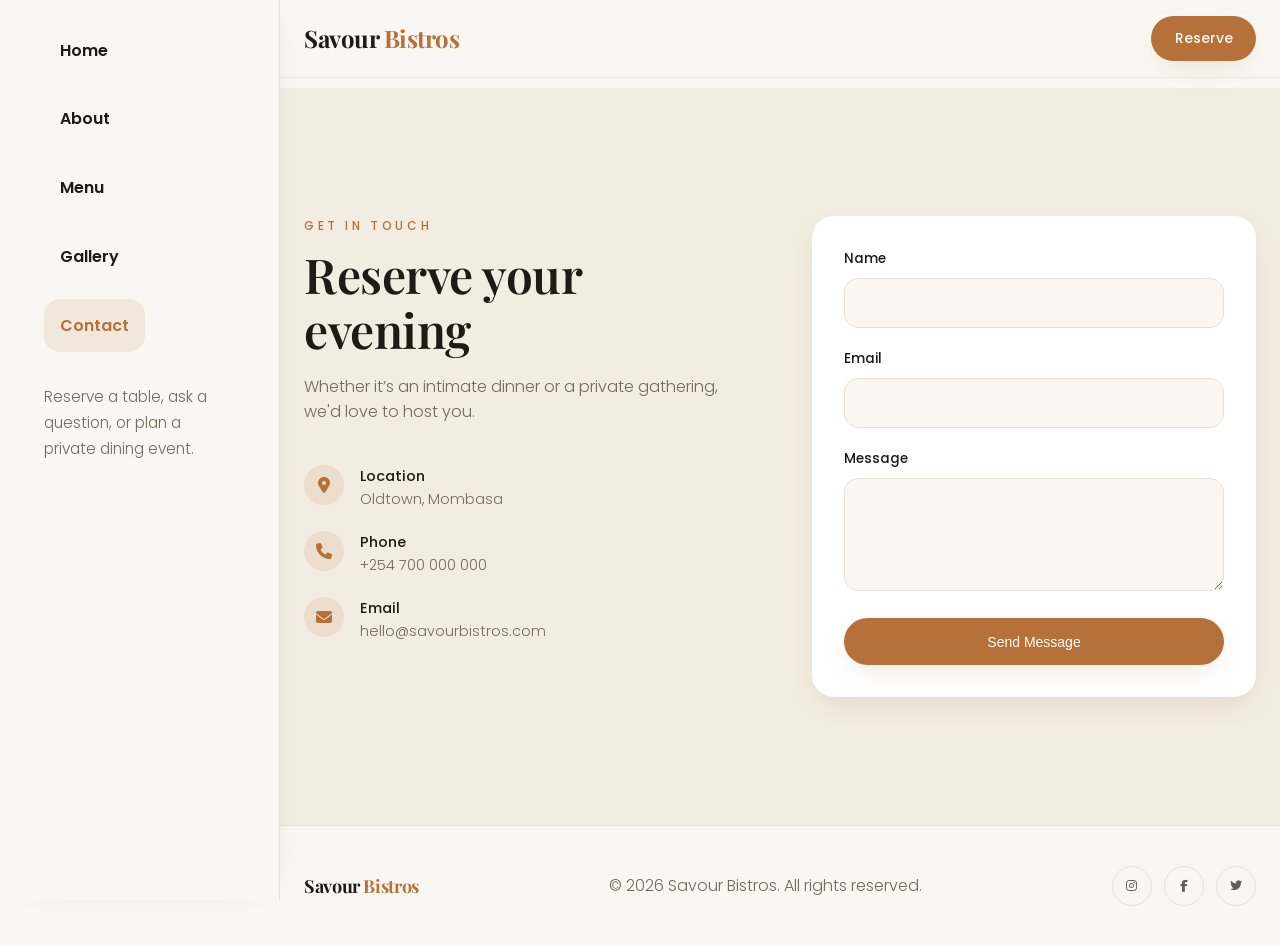
<file: contact.html>
<!doctype html>
<html lang="en">
<head>
  <meta charset="utf-8" />
  <meta name="viewport" content="width=device-width,initial-scale=1" />
  <title>Contact — Savour Bistros</title>
  <meta name="description" content="Contact Savour Bistros for reservations, questions, and private dining inquiries." />
  <link rel="preconnect" href="https://fonts.googleapis.com" />
  <link rel="preconnect" href="https://fonts.gstatic.com" crossorigin />
  <link rel="stylesheet" href="https://fonts.googleapis.com/css2?family=Playfair+Display:wght@500;600;700&family=Poppins:wght@300;400;500;600&display=swap" />
  <link rel="stylesheet" href="https://cdnjs.cloudflare.com/ajax/libs/font-awesome/6.5.1/css/all.min.css" crossorigin="anonymous" referrerpolicy="no-referrer" />
  <link rel="stylesheet" href="styles.css" />
</head>
<body>
  <header class="nav" id="nav">
    <div class="nav__inner container">
      <a href="index.html" class="logo">Savour <span>Bistros</span></a>
      <div class="nav__actions">
        <a href="contact.html" class="btn btn--primary nav__cta">Reserve</a>
        <button class="nav__toggle" id="navToggle" aria-label="Open menu" aria-expanded="false">
          <span></span><span></span><span></span>
        </button>
      </div>
    </div>
  </header>

  <aside class="side-nav" id="sideNav" aria-label="Secondary navigation">
    <div class="side-nav__inner container">
      <nav>
        <ul class="side-nav__links" id="sideNavLinks">
          <li><a href="index.html">Home</a></li>
          <li><a href="about.html">About</a></li>
          <li><a href="menu.html">Menu</a></li>
          <li><a href="gallery.html">Gallery</a></li>
          <li><a href="contact.html">Contact</a></li>
        </ul>
      </nav>
      <p class="side-nav__caption">Reserve a table, ask a question, or plan a private dining event.</p>
    </div>
  </aside>

  <main class="page-content">
    <section class="section section--alt">
      <div class="container contact">
        <div class="reveal">
          <p class="eyebrow">Get in touch</p>
          <h2>Reserve your evening</h2>
          <p class="muted">Whether it’s an intimate dinner or a private gathering, we'd love to host you.</p>
          <ul class="contact__list">
            <li><span class="ico"><i class="fa-solid fa-location-dot" aria-hidden="true"></i></span><div><strong>Location</strong><p>Oldtown, Mombasa</p></div></li>
            <li><span class="ico"><i class="fa-solid fa-phone" aria-hidden="true"></i></span><div><strong>Phone</strong><p>+254 700 000 000</p></div></li>
            <li><span class="ico"><i class="fa-solid fa-envelope" aria-hidden="true"></i></span><div><strong>Email</strong><p>hello@savourbistros.com</p></div></li>
          </ul>
        </div>
        <form class="form reveal" id="contactForm">
          <div class="field"><label for="name">Name</label><input id="name" required /></div>
          <div class="field"><label for="email">Email</label><input id="email" type="email" required /></div>
          <div class="field"><label for="message">Message</label><textarea id="message" rows="4" required></textarea></div>
          <button type="submit" class="btn btn--primary btn--block" id="submitBtn">Send Message</button>
        </form>
      </div>
    </section>
  </main>

  <footer class="footer">
    <div class="container footer__inner">
      <p class="logo logo--sm">Savour <span>Bistros</span></p>
      <p class="muted">© <span id="year"></span> Savour Bistros. All rights reserved.</p>
      <div class="socials">
        <a href="#" aria-label="Instagram"><i class="fa-brands fa-instagram" aria-hidden="true"></i></a>
        <a href="#" aria-label="Facebook"><i class="fa-brands fa-facebook-f" aria-hidden="true"></i></a>
        <a href="#" aria-label="Twitter"><i class="fa-brands fa-twitter" aria-hidden="true"></i></a>
      </div>
    </div>
  </footer>

  <script src="script.js"></script>
</body>
</html>
</file>
<file: styles.css>
:root {
  --bg: #faf7f2;
  --fg: #1e1a16;
  --muted: #76685b;
  --card: #ffffff;
  --border: #e9e1d6;
  --primary: #b6713a;
  --primary-dark: #94581f;
  --primary-fg: #fffaf3;
  --shadow-soft: 0 10px 30px -12px rgba(148, 88, 31, 0.25);
  --shadow-elegant: 0 25px 50px -20px rgba(148, 88, 31, 0.4);
  --radius: 14px;
  --radius-lg: 22px;
  --font-display: "Playfair Display", Georgia, serif;
  --font-sans: "Poppins", system-ui, -apple-system, sans-serif;
}
/* ---------- Base ---------- */
* { box-sizing: border-box; margin: 0; padding: 0; }
html { scroll-behavior: smooth; }
body {
  font-family: var(--font-sans);
  font-weight: 300;
  background: var(--bg);
  color: var(--fg);
  line-height: 1.6;
  -webkit-font-smoothing: antialiased;
}
img { display: block; max-width: 100%; height: auto; }
a { color: inherit; text-decoration: none; }
h1, h2, h3 { font-family: var(--font-display); font-weight: 600; letter-spacing: -0.01em; line-height: 1.15; }
h2 { font-size: clamp(2rem, 4vw, 3rem); }
h3 { font-size: 1.25rem; }
.container { max-width: 1200px; margin: 0 auto; padding: 0 1.5rem; }
.section { padding: 6rem 0; }
.section--alt { background: #f3ece1; }
.section__head { max-width: 38rem; margin: 0 auto 4rem; text-align: center; }
.section__head h2 { margin-top: 0.75rem; }
.section__head p { margin-top: 1rem; }
.muted { color: var(--muted); }
.eyebrow {
  font-size: 0.75rem;
  letter-spacing: 0.3em;
  text-transform: uppercase;
  color: var(--primary);
  font-weight: 500;
}
.eyebrow--light { color: rgba(255,255,255,0.8); letter-spacing: 0.4em; }
/* ---------- Buttons ---------- */
.btn {
  display: inline-flex; align-items: center; justify-content: center;
  padding: 0.9rem 1.75rem;
  border-radius: 999px;
  font-size: 0.875rem; font-weight: 500;
  border: 1px solid transparent;
  cursor: pointer;
  transition: transform 0.25s ease, box-shadow 0.25s ease, background 0.25s ease;
}
.btn--primary { background: var(--primary); color: var(--primary-fg); box-shadow: var(--shadow-soft); }
.btn--primary:hover { background: var(--primary-dark); transform: translateY(-2px); box-shadow: var(--shadow-elegant); }
.btn--ghost { background: transparent; color: #fff; border-color: rgba(255,255,255,0.4); backdrop-filter: blur(4px); }
.btn--ghost:hover { background: rgba(255,255,255,0.1); }
.btn--block { width: 100%; }
/* ---------- Nav ---------- */
.nav {
  position: fixed; top: 0; left: 0; right: 0; z-index: 60;
  backdrop-filter: blur(10px);
  background: rgba(250, 247, 242, 0.95);
  border-bottom: 1px solid rgba(233, 225, 214, 0.6);
  transition: background 0.3s;
}
.nav__inner { display: flex; align-items: center; justify-content: space-between; padding: 1rem 1.5rem; }
.nav__actions { display: flex; gap: 1rem; align-items: center; }
.logo { font-family: var(--font-display); font-size: 1.5rem; font-weight: 700; letter-spacing: -0.02em; }
.logo span { color: var(--primary); }
.logo--sm { font-size: 1.125rem; }
.nav__cta { padding: 0.65rem 1.4rem; }
.nav__toggle {
  display: flex; flex-direction: column; gap: 5px;
  background: none; border: none; cursor: pointer; padding: 0.5rem;
}
.nav__toggle span {
  width: 22px;
  height: 2px;
  background: var(--fg);
  transition: 0.3s;
}
.side-nav {
  position: fixed;
  inset: 0 auto 0 0;
  top: 0;
  left: 0;
  bottom: 0;
  width: 280px;
  padding: 1.5rem 1.25rem 1.25rem;
  background: rgba(250, 247, 242, 0.98);
  border-right: 1px solid var(--border);
  box-shadow: 4px 0 32px -24px rgba(30, 26, 22, 0.25);
  transform: translateX(-100%);
  transition: transform 0.28s ease;
  z-index: 70;
  overflow-y: auto;
}
.side-nav.open { transform: translateX(0); }
.side-nav__inner { display: flex; flex-direction: column; gap: 2rem; min-height: 100%; }
.side-nav__links { display: flex; flex-direction: column; gap: 1rem; list-style: none; padding: 0; margin: 0; }
.side-nav__links a {
  display: inline-flex;
  font-size: 1rem;
  font-weight: 600;
  color: var(--fg);
  padding: 0.85rem 1rem;
  border-radius: 1rem;
  transition: background 0.2s, color 0.2s;
}
.side-nav__links a:hover,
.side-nav__links a.active {
  background: rgba(182, 113, 58, 0.12);
  color: var(--primary);
}
.side-nav__caption {
  color: var(--muted);
  line-height: 1.7;
  font-size: 0.95rem;
}
.page-content { padding-top: 88px; }
.hero { min-height: calc(100vh - 88px); }

@media (min-width: 980px) {
  /* Desktop: reserve space for persistent side navigation */
  .page-content { margin-left: 280px; }
  .nav { left: 280px; right: 0; }
  .side-nav { transform: translateX(0); }
  .nav__toggle { display: none; }
  .footer { margin-left: 280px; }
}
.home-preview__grid { display: grid; gap: 1.5rem; }
.card {
  background: var(--card);
  padding: 2rem;
  border-radius: var(--radius-lg);
  box-shadow: var(--shadow-soft);
}
.card h2 { margin-bottom: 1rem; }
.card p { color: var(--muted); line-height: 1.8; }
@media (min-width: 720px) {
  .home-preview__grid { grid-template-columns: repeat(2, minmax(0, 1fr)); }
}
@media (min-width: 980px) {
  .page-content { margin-left: 280px; }
  .nav { left: 280px; right: 0; }
  .side-nav { transform: translateX(0); }
  .nav__toggle { display: none; }
  .hero { min-height: calc(100vh - 88px); }
}
@media (max-width: 860px) {
  .side-nav { width: min(320px, 100%); }
}
/* ---------- Hero ---------- */
.hero { position: relative; height: 100vh; min-height: 600px; overflow: hidden; display: grid; place-items: center; }
.hero__bg {
  position: absolute; inset: 0; width: 100%; height: 100%;
  object-fit: cover;
  animation: zoom 14s ease-out forwards;
}
.hero__overlay {
  position: absolute; inset: 0;
  background: linear-gradient(180deg, rgba(20,15,10,0.35) 0%, rgba(20,15,10,0.85) 100%);
}
.hero__content { position: relative; text-align: center; color: #fff; padding: 0 1.5rem; max-width: 900px; }
.hero__content h1 {
  font-size: clamp(2.5rem, 7vw, 5.5rem);
  margin-top: 1.25rem;
  text-wrap: balance;
}
.hero__lede { margin: 1.5rem auto 0; max-width: 36rem; font-size: 1.125rem; color: rgba(255,255,255,0.85); }
.hero__actions { display: flex; flex-wrap: wrap; gap: 1rem; justify-content: center; margin-top: 2.5rem; }
@keyframes zoom { from { transform: scale(1); } to { transform: scale(1.1); } }
/* ---------- About ---------- */
.about { display: grid; gap: 3rem; grid-template-columns: 1fr; align-items: center; }
.about__image { position: relative; }
.about__image img { border-radius: var(--radius-lg); aspect-ratio: 1/1; object-fit: cover; box-shadow: var(--shadow-elegant); }
.about__badge {
  position: absolute; bottom: -1.5rem; right: -1rem;
  background: var(--primary); color: var(--primary-fg);
  padding: 1.25rem 1.75rem; border-radius: var(--radius);
  box-shadow: var(--shadow-soft);
  display: none;
}
.about__badge .num { font-family: var(--font-display); font-size: 2rem; font-weight: 600; line-height: 1; }
.about__badge .lbl { font-size: 0.7rem; text-transform: uppercase; letter-spacing: 0.15em; opacity: 0.85; margin-top: 0.25rem; }
.about__text h2 { margin-top: 0.75rem; }
.about__text p { color: var(--muted); margin-top: 1rem; }
.link-arrow {
  display: inline-flex; align-items: center; gap: 0.4rem;
  margin-top: 1.5rem; color: var(--primary); font-weight: 500; font-size: 0.9rem;
  transition: gap 0.25s;
}
.link-arrow:hover { gap: 0.75rem; }
/* ---------- Menu ---------- */
.menu-grid { display: grid; gap: 2rem; grid-template-columns: 1fr; }
.dish {
  background: var(--card);
  border-radius: var(--radius-lg);
  overflow: hidden;
  box-shadow: var(--shadow-soft);
  transition: transform 0.35s, box-shadow 0.35s;
}
.dish:hover { transform: translateY(-8px); box-shadow: var(--shadow-elegant); }
.dish__img { aspect-ratio: 1/1; overflow: hidden; }
.dish__img img { width: 100%; height: 100%; object-fit: cover; transition: transform 0.7s; }
.dish:hover .dish__img img { transform: scale(1.1); }
.dish__body { padding: 1.5rem; }
.dish__row { display: flex; justify-content: space-between; align-items: baseline; gap: 1rem; }
.dish__body p { color: var(--muted); font-size: 0.9rem; margin-top: 0.5rem; }
.price { color: var(--primary); font-weight: 500; }
/* ---------- Gallery ---------- */
.gallery { display: grid; grid-template-columns: repeat(2, 1fr); gap: 1rem; }
.gallery__item { overflow: hidden; border-radius: var(--radius-lg); aspect-ratio: 1/1; }
.gallery__item img { width: 100%; height: 100%; object-fit: cover; transition: transform 0.7s; }
.gallery__item:hover img { transform: scale(1.1); }
/* ---------- Contact ---------- */
.contact { display: grid; gap: 3rem; grid-template-columns: 1fr; }
.contact h2 { margin-top: 0.75rem; }
.contact > div > .muted { margin-top: 1rem; }
.contact__list { list-style: none; margin-top: 2.5rem; display: grid; gap: 1.25rem; }
.contact__list li { display: flex; gap: 1rem; align-items: flex-start; }
.contact__list .ico {
  width: 2.5rem; height: 2.5rem; flex-shrink: 0;
  display: grid; place-items: center;
  background: rgba(182,113,58,0.12); color: var(--primary);
  border-radius: 999px; font-size: 1rem;
}
.contact__list strong { display: block; font-weight: 500; font-size: 0.9rem; }
.contact__list p { color: var(--muted); font-size: 0.9rem; }
.form {
  background: var(--card);
  padding: 2rem;
  border-radius: var(--radius-lg);
  box-shadow: var(--shadow-soft);
  display: grid; gap: 1.25rem;
}
.field label { display: block; font-size: 0.85rem; font-weight: 500; margin-bottom: 0.5rem; }
.field input, .field textarea {
  width: 100%;
  padding: 0.85rem 1rem;
  border: 1px solid var(--border);
  border-radius: var(--radius);
  background: var(--bg);
  font-family: inherit; font-size: 0.9rem;
  outline: none;
  transition: border 0.2s, box-shadow 0.2s;
  resize: vertical;
}
.field input:focus, .field textarea:focus {
  border-color: var(--primary);
  box-shadow: 0 0 0 3px rgba(182,113,58,0.15);
}
/* ---------- Footer ---------- */
.footer { border-top: 1px solid var(--border); padding: 2.5rem 0; }
.footer__inner { display: flex; flex-direction: column; align-items: center; gap: 1.5rem; text-align: center; }
.socials { display: flex; gap: 0.75rem; }
.socials a {
  width: 2.5rem; height: 2.5rem;
  display: grid; place-items: center;
  border: 1px solid var(--border); border-radius: 999px;
  font-size: 0.75rem; font-weight: 600; letter-spacing: 0.05em;
  color: rgba(30,26,22,0.7);
  transition: 0.25s;
}
.socials a:hover { background: var(--primary); color: var(--primary-fg); border-color: var(--primary); transform: translateY(-2px); }
/* ---------- Reveal ---------- */
.reveal { opacity: 0; transform: translateY(24px); transition: opacity 0.8s ease, transform 0.8s ease; }
.reveal.is-visible { opacity: 1; transform: translateY(0); }
/* ---------- Responsive ---------- */
@media (min-width: 720px) {
  .menu-grid { grid-template-columns: repeat(2, 1fr); }
  .gallery { grid-template-columns: repeat(4, 1fr); gap: 1.5rem; }
  .gallery__item--tall { grid-row: span 2; aspect-ratio: 3/5; }
  .about { grid-template-columns: 1fr 1fr; gap: 4rem; }
  .about__badge { display: block; }
  .contact { grid-template-columns: 1fr 1fr; gap: 4rem; }
  .footer__inner { flex-direction: row; justify-content: space-between; text-align: left; }
  .section { padding: 8rem 0; }
}
@media (min-width: 980px) {
  .menu-grid { grid-template-columns: repeat(4, 1fr); }
}
@media (max-width: 860px) {
  .nav__links, .nav__cta { display: none; }
  .nav__toggle { display: flex; }
  .nav.open .nav__links {
    display: flex; flex-direction: column; gap: 1rem;
    position: absolute; top: 100%; left: 0; right: 0;
    background: var(--bg); padding: 1.5rem;
    border-bottom: 1px solid var(--border);
  }
}
</file>
